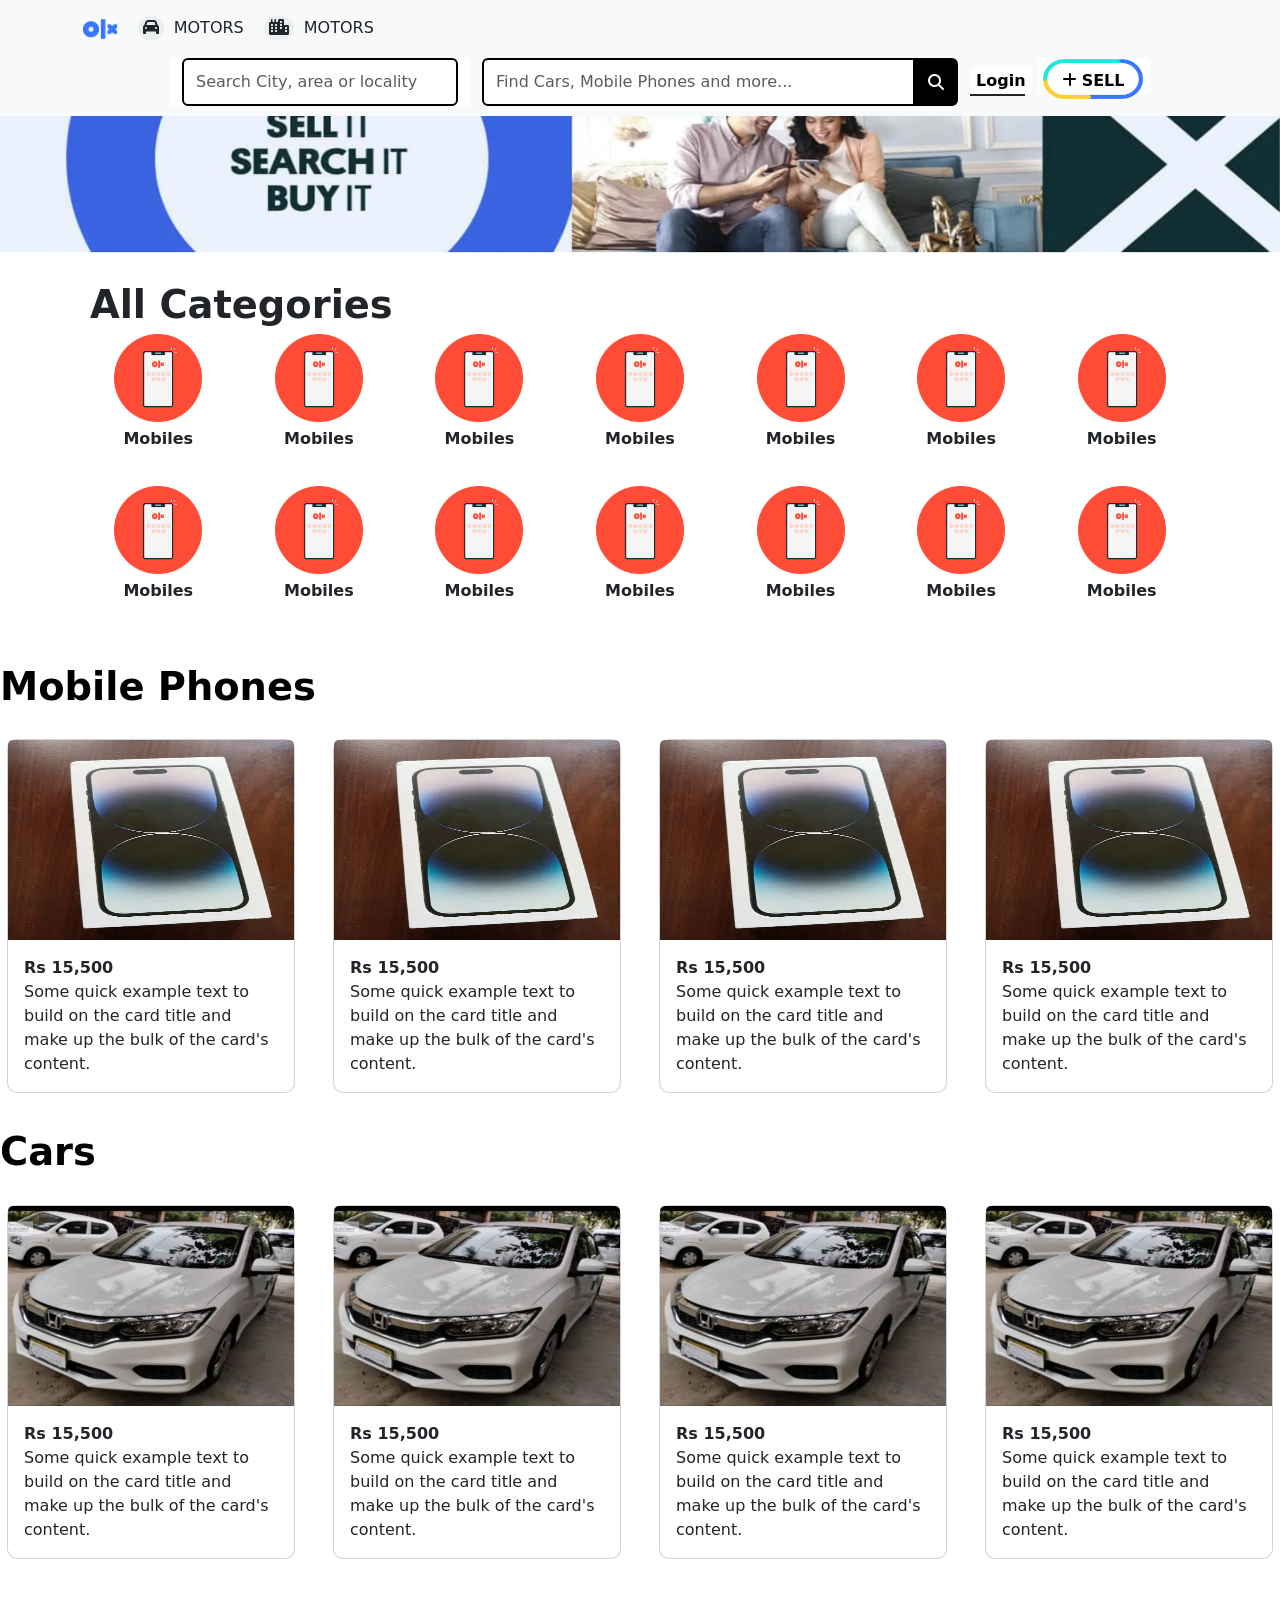
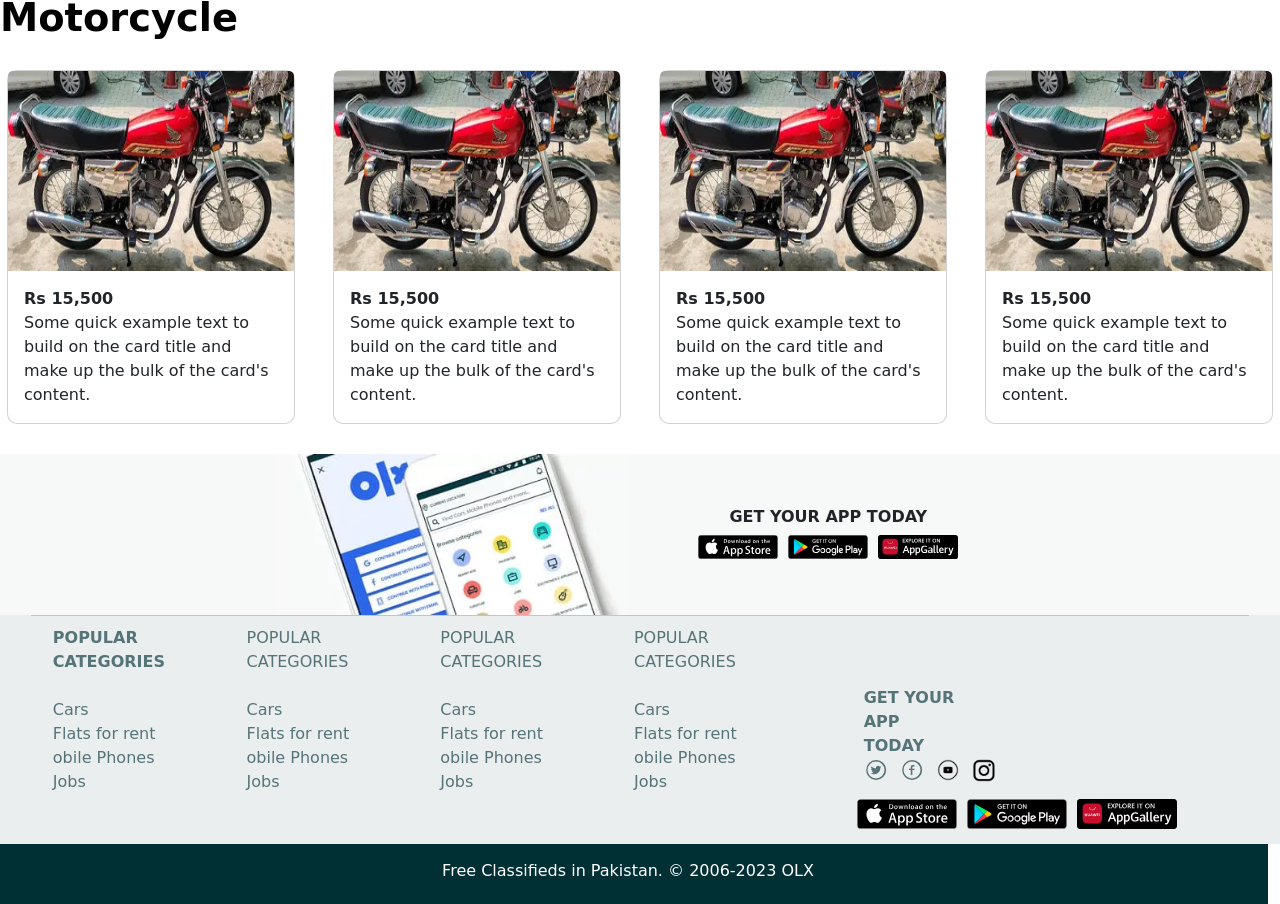
<file: index.html>
<!DOCTYPE html>
<html lang="en">
<head>
    <link rel="icon" href="./img/olx.webp">
    <link rel="stylesheet" href="style.css">
    <link rel="stylesheet" href="https://cdnjs.cloudflare.com/ajax/libs/font-awesome/6.4.2/css/all.min.css"
        integrity="sha512-z3gLpd7yknf1YoNbCzqRKc4qyor8gaKU1qmn+CShxbuBusANI9QpRohGBreCFkKxLhei6S9CQXFEbbKuqLg0DA=="
        crossorigin="anonymous" referrerpolicy="no-referrer" />
    <link href="https://cdn.jsdelivr.net/npm/bootstrap@5.0.2/dist/css/bootstrap.min.css" rel="stylesheet"
        integrity="sha384-EVSTQN3/azprG1Anm3QDgpJLIm9Nao0Yz1ztcQTwFspd3yD65VohhpuuCOmLASjC" crossorigin="anonymous">
    <meta charset="UTF-8">
    <meta name="viewport" content="width=device-width, initial-scale=1.0">
    <title>OLX.com</title>
</head>
<body>
    <header style="position: fixed; z-index: 100;width: 100%;" class="bg-light">
        <div class="container pt-3 pb-2" class="nav_top col-12 col-lg-12 col-md-12 col-sm-12" style=" display: flex;">
            <div>
            <img src="./img/logo olx.png" alt="" style="height: 20px;">
            </div>
            <div class="bar_icon" >
                <span style=" padding:10px 5px; "><i class="fa-solid fa-car"></i></span>
            </div>
            <Div class="bar_text" style="margin-left: 10PX;">
                <span>MOTORS</span>
            </Div>

            
            <div class="bar_icon" >
                <span style=" padding:15px 5px;"><i class="fa-solid fa-city"></i></span>
            </div>
            <Div class="bar_text" style="margin-left: 10PX;">
                <span>MOTORS</span>
            </Div>
        </div>

        <div class="container" style="justify-content: center; align-items: center; align-content: center;">
        <div class="row" style="  padding: 10px 0px; display: flex; flex-direction: row; cursor: pointer;">
            
            <div  class="top_div_img" style=" width: 100px;">
                <img src="./img/logo olx.png" alt="" style="height: 40px;">
            </div>
            <div class="location  col-sm-12 " style="width: 300px ;   " >
               
            

            
            <label for="exampleDataList" class="form-label"></label>
            <input class="form-control" list="datalistOptions" id="exampleDataList" placeholder="Search City, area or locality" style="border: black 2px solid";>
            <datalist id="datalistOptions" >
                <option value="pakistan">
                <option value="New York">
                <option value="Seattle">
                <option value="Los Angeles">
                <option value="Chicago">
                    <div style="padding: 7px; ">
                        <img src="./img/drop.png" alt="" style="width: 30px;">
                    </div>
            </datalist>
            
            </div>


           
             
                    <div class="input-group" style="width: 500px; ;">
                       
                        <input type="text" class="form-control" placeholder="Find Cars, Mobile Phones and more..." aria-label="Username"
                            aria-describedby="basic-addon1" style="border: black 2px solid;">
                            <span class="input-group-text"  id="basic-addon1" style="background-color: black; color: white; border: black 2px solid;">
                                <i class="fa-solid fa-magnifying-glass"></i>
                            </span>
                    </div>
               <div class="log" style=" width: 55px; padding: 10px 0px ;">
                <div style="border-bottom: 2px solid;">
                   <button style="border: none; background-color: white; margin-left: 0px;"> 
                     <span style="font-weight: bold;">Login</span>
                    </button>
                    </div>
               </div>

               <div class="sell" style="width: 100px;">
                   <button style="border: none; background-color: white;">
                       <div>
                        
                           <img src="./img/border.png" alt="" style="width:100px; height: 40px;">
                       </div>
                       <div style="margin-top: -30px;">
                        <span><i class="fa-solid fa-plus"></i> </span><span style="font-weight: bold;"> SELL</span>

                       </div>
                   </button>
               </div>
            
        </div>
        </div>
       
    </header>

    <nav class="navbar navbar-expand-lg navbar-light bg-light ">
        <div class="container">


            <ul class="navbar-nav">
        <li class="nav-item dropdown">
            <a class="nav-link dropdown-toggle" href="#" id="navbarDropdownMenuLink" role="button" data-bs-toggle="dropdown"
                aria-expanded="false" style="font-weight: bold;">
               ALL categories
            </a>
            <ul class="dropdown-menu" aria-labelledby="navbarDropdownMenuLink">
                <li><a class="dropdown-item" href="#">Action</a></li>
                <li><a class="dropdown-item" href="#">Another action</a></li>
                <li><a class="dropdown-item" href="#">Something else here</a></li>
            </ul>
            
        </li>
            <button class="navbar-toggler" type="button" data-bs-toggle="collapse" data-bs-target="#navbarNavDropdown"
                aria-controls="navbarNavDropdown" aria-expanded="false" aria-label="Toggle navigation">
                <span class="navbar-toggler-icon"></span>
            </button>
            <div class="collapse navbar-collapse" id="navbarNavDropdown">
               
                    <li class="nav-item">
                      
                        <a class="nav-link active" aria-current="page" href="#">Mobile Phones</a>
                    </li>
                    <li class="nav-item">
                        <a class="nav-link active" aria-current="page" href="#">Cars</a>
                    </li>
                    <li class="nav-item">
                        <a class="nav-link active" aria-current="page" href="#">Motorcycle</a>
                    </li>
                    <li class="nav-item">
                        <a class="nav-link active" aria-current="page" href="#">Houses</a>
                    </li>
                    <li class="nav-item">
                        <a class="nav-link active" aria-current="page" href="#">TV-Vedio-Adio</a>
                    </li>
                    <li class="nav-item">
                        <a class="nav-link active" aria-current="page" href="#">Tablets</a>
                    </li>
                    <li class="nav-item">
                        <a class="nav-link active" aria-current="page" href="#">LAnd & Plots</a>
                    </li>
                    
                </ul>
            </div>
        </div>
    </nav>


    <div class="container-fulid"
     style="width: 100%; height: 200px;">
        <img src="./img/295176473-800x600.webp" alt="" style="width: 100%; height: 200px;">
    </div>

    <div class="container" style="padding: 20px; cursor: pointer;">
        <div>
        <span style="font-size: 2.4rem; font-weight: 700;">All Categories</span>
        </div>

        <div class="row" style="display: flex; justify-content: space-around;margin-bottom: 2rem;">
            <div class="item" style="text-align: center; font-size: 1.6rem; font-weight: bold;    width: 88px; height: 120px; padding: 0px;">
                <div class="img_row" style="background-color: transparent; border-radius: 100%; height: 88px; width: 88px; max-width: 100%; max-height: 100%;">
                    <img src="./img/1.png" alt="" style="width: 100%;; position:relative">
                </div>
                <div style="font-size: 20px;">
                    <span style="font-size: 16px;">Mobiles</span>
                </div>
            </div>

             <div class="item" style="text-align: center; font-size: 1.6rem; font-weight: bold;    width: 88px; height: 120px; padding: 0px;">
                <div class="img_row" style="background-color: transparent; border-radius: 100%; height: 88px; width: 88px; max-width: 100%; max-height: 100%;">
                    <img src="./img/1.png" alt="" style="width: 100%;; position:relative">
                </div>
                <div style="font-size: 20px;">
                    <span style="font-size: 16px;">Mobiles</span>
                </div>
            </div>

            <div class="item"
                style="text-align: center; font-size: 1.6rem; font-weight: bold;    width: 88px; height: 120px; padding: 0px;">
                <div class="img_row"
                    style="background-color: transparent; border-radius: 100%; height: 88px; width: 88px; max-width: 100%; max-height: 100%;">
                    <img src="./img/1.png" alt="" style="width: 100%;; position:relative">
                </div>
                <div style="font-size: 20px;">
                    <span style="font-size: 16px;">Mobiles</span>
                </div>
            </div>

            <div class="item"
                style="text-align: center; font-size: 1.6rem; font-weight: bold;  width: 88px; height: 120px; padding: 0px;">
                <div class="img_row"
                    style="background-color: transparent; border-radius: 100%; height: 88px; width: 88px; max-width: 100%; max-height: 100%;">
                    <img src="./img/1.png" alt="" style="width: 100%;; position:relative">
                </div>
                <div style="font-size: 20px;">
                    <span style="font-size: 16px;">Mobiles</span>
                </div>
            </div>

            <div class="item"
                style="text-align: center; font-size: 1.6rem; font-weight: bold;    width: 88px; height: 120px; padding: 0px;">
                <div class="img_row"
                    style="background-color: transparent; border-radius: 100%; height: 88px; width: 88px; max-width: 100%; max-height: 100%;">
                    <img src="./img/1.png" alt="" style="width: 100%;; position:relative">
                </div>
                <div style="font-size: 20px;">
                    <span style="font-size: 16px;">Mobiles</span>
                </div>
            </div>

            <div class="item"
                style="text-align: center; font-size: 1.6rem; font-weight: bold;   width: 88px; height: 120px; padding: 0px;">
                <div class="img_row"
                    style="background-color: transparent; border-radius: 100%; height: 88px; width: 88px; max-width: 100%; max-height: 100%;">
                    <img src="./img/1.png" alt="" style="width: 100%;; position:relative">
                </div>
                <div style="font-size: 20px;">
                    <span style="font-size: 16px;">Mobiles</span>
                </div>
            </div>

            <div class="item"
                style="text-align: center; font-size: 1.6rem; font-weight: bold;   width: 88px; height: 120px; padding: 0px;">
                <div class="img_row"
                    style="background-color: transparent; border-radius: 100%; height: 88px; width: 88px; max-width: 100%; max-height: 100%;">
                    <img src="./img/1.png" alt="" style="width: 100%;; position:relative">
                </div>
                <div style="font-size: 20px;">
                    <span style="font-size: 16px;">Mobiles</span>
                </div>
            </div>

           
        </div>

        <div class="row" style="display: flex; justify-content: space-around;margin-bottom: 2rem;">
            <div class="item"
                style="text-align: center; font-size: 1.6rem; font-weight: bold;    width: 88px; height: 120px; padding: 0px;">
                <div class="img_row"
                    style="background-color: transparent; border-radius: 100%; height: 88px; width: 88px; max-width: 100%; max-height: 100%;">
                    <img src="./img/1.png" alt="" style="width: 100%;; position:relative">
                </div>
                <div style="font-size: 20px;">
                    <span style="font-size: 16px;">Mobiles</span>
                </div>
            </div>
        
            <div class="item"
                style="text-align: center; font-size: 1.6rem; font-weight: bold;    width: 88px; height: 120px; padding: 0px;">
                <div class="img_row"
                    style="background-color: transparent; border-radius: 100%; height: 88px; width: 88px; max-width: 100%; max-height: 100%;">
                    <img src="./img/1.png" alt="" style="width: 100%;; position:relative">
                </div>
                <div style="font-size: 20px;">
                    <span style="font-size: 16px;">Mobiles</span>
                </div>
            </div>
        
            <div class="item"
                style="text-align: center; font-size: 1.6rem; font-weight: bold;    width: 88px; height: 120px; padding: 0px;">
                <div class="img_row"
                    style="background-color: transparent; border-radius: 100%; height: 88px; width: 88px; max-width: 100%; max-height: 100%;">
                    <img src="./img/1.png" alt="" style="width: 100%;; position:relative">
                </div>
                <div style="font-size: 20px;">
                    <span style="font-size: 16px;">Mobiles</span>
                </div>
            </div>
        
            <div class="item"
                style="text-align: center; font-size: 1.6rem; font-weight: bold;  width: 88px; height: 120px; padding: 0px;">
                <div class="img_row"
                    style="background-color: transparent; border-radius: 100%; height: 88px; width: 88px; max-width: 100%; max-height: 100%;">
                    <img src="./img/1.png" alt="" style="width: 100%;; position:relative">
                </div>
                <div style="font-size: 20px;">
                    <span style="font-size: 16px;">Mobiles</span>
                </div>
            </div>
        
            <div class="item"
                style="text-align: center; font-size: 1.6rem; font-weight: bold;    width: 88px; height: 120px; padding: 0px;">
                <div class="img_row"
                    style="background-color: transparent; border-radius: 100%; height: 88px; width: 88px; max-width: 100%; max-height: 100%;">
                    <img src="./img/1.png" alt="" style="width: 100%;; position:relative">
                </div>
                <div style="font-size: 20px;">
                    <span style="font-size: 16px;">Mobiles</span>
                </div>
            </div>
        
            <div class="item"
                style="text-align: center; font-size: 1.6rem; font-weight: bold;   width: 88px; height: 120px; padding: 0px;">
                <div class="img_row"
                    style="background-color: transparent; border-radius: 100%; height: 88px; width: 88px; max-width: 100%; max-height: 100%;">
                    <img src="./img/1.png" alt="" style="width: 100%;; position:relative">
                </div>
                <div style="font-size: 20px;">
                    <span style="font-size: 16px;">Mobiles</span>
                </div>
            </div>
        
            <div class="item"
                style="text-align: center; font-size: 1.6rem; font-weight: bold;   width: 88px; height: 120px; padding: 0px;">
                <div class="img_row"
                    style="background-color: transparent; border-radius: 100%; height: 88px; width: 88px; max-width: 100%; max-height: 100%;">
                    <img src="./img/1.png" alt="" style="width: 100%;; position:relative">
                </div>
                <div style="font-size: 20px;">
                    <span style="font-size: 16px;">Mobiles</span>
                </div>
            </div>
        
        
        </div>

    </div>


    <div class="mobiles" style="margin-bottom: 30px; cursor: pointer;">
        <div>
            <span style="color: black; font-weight: 700; white-space: nowrap; font-size: 2.4rem;"  >Mobile Phones</span>
        </div>

        <div class="row" style="display: flex; justify-content: space-around;">
                <div class="card col-12 col-sm-12 col-md-6 col-lg-3 mt-4 p-0" style="width: 18rem; border-radius: 10px;">
                    <img src="./img/mobile.webp" class="card-img-top" alt="" style="height: 200px;">
                    <div class="card-body">
                        <p class="card-text">
                           <span style="font-weight: 700;">Rs 15,500</span> <br> Some quick example text to build on the card title and make up the bulk of the card's
                            content.</p>
                    </div>
                </div>
                <div class="card col-12 col-sm-12 col-md-6 col-lg-3 mt-4 p-0" style="width: 18rem; border-radius: 10px;">
                    <img src="./img/mobile.webp" class="card-img-top" alt="" style="height: 200px;">
                    <div class="card-body">
                        <p class="card-text">
                            <span style="font-weight: 700;">Rs 15,500</span> <br> Some quick example text to build on the card title and
                            make up the bulk of the card's
                            content.</p>
                    </div>
                </div>

                <div class="card col-12 col-sm-12 col-md-6 col-lg-3 mt-4 p-0" style="width: 18rem; border-radius: 10px;">
                    <img src="./img/mobile.webp" class="card-img-top" alt="" style="height: 200px;">
                    <div class="card-body">
                        <p class="card-text">
                            <span style="font-weight: 700;">Rs 15,500</span> <br> Some quick example text to build on the card title and
                            make up the bulk of the card's
                            content.</p>
                    </div>
                </div>

                <div class="card col-12 col-sm-12 col-md-6 col-lg-3 mt-4 p-0" style="width: 18rem; border-radius: 10px;">
                    <img src="./img/mobile.webp" class="card-img-top" alt="" style="height: 200px;">
                    <div class="card-body">
                        <p class="card-text">
                            <span style="font-weight: 700;">Rs 15,500</span> <br> Some quick example text to build on the card title and
                            make up the bulk of the card's
                            content.</p>
                    </div>
                </div>

        </div>

      
    </div>

    <div class="mobiles" style="margin-bottom: 30px; cursor: pointer;">
        <div>
            <span style="color: black; font-weight: 700; white-space: nowrap; font-size: 2.4rem;">Cars</span>
        </div>
    
        <div class="row" style="display: flex; justify-content: space-around;">
            <div class="card col-12 col-sm-12 col-md-6 col-lg-3 mt-4 p-0" style="width: 18rem; border-radius: 10px;">
                <img src="./img/car.webp" class="card-img-top" alt="" style="height: 200px;">
                <div class="card-body">
                    <p class="card-text">
                        <span style="font-weight: 700;">Rs 15,500</span> <br> Some quick example text to build on the card
                        title and make up the bulk of the card's
                        content.</p>
                </div>
            </div>
            <div class="card col-12 col-sm-12 col-md-6 col-lg-3 mt-4 p-0" style="width: 18rem; border-radius: 10px;">
                <img src="./img/car.webp" class="card-img-top" alt="" style="height: 200px;">
                <div class="card-body">
                    <p class="card-text">
                        <span style="font-weight: 700;">Rs 15,500</span> <br> Some quick example text to build on the card
                        title and make up the bulk of the card's
                        content.</p>
                </div>
            </div>
    
            <div class="card col-12 col-sm-12 col-md-6 col-lg-3 mt-4 p-0" style="width: 18rem; border-radius: 10px;">
                <img src="./img/car.webp" class="card-img-top" alt="" style="height: 200px;">
                <div class="card-body">
                    <p class="card-text">
                        <span style="font-weight: 700;">Rs 15,500</span> <br> Some quick example text to build on the card
                        title and make up the bulk of the card's
                        content.</p>
                </div>
            </div>
    
            <div class="card col-12 col-sm-12 col-md-6 col-lg-3 mt-4 p-0" style="width: 18rem; border-radius: 10px;">
                <img src="./img/car.webp" class="card-img-top" alt="" style="height: 200px;">
                <div class="card-body">
                    <p class="card-text">
                        <span style="font-weight: 700;">Rs 15,500</span> <br> Some quick example text to build on the card
                        title and make up the bulk of the card's
                        content.</p>
                </div>
            </div>
    
        </div>
    
    
    </div>


    <div class="mobiles" style="margin-bottom: 30px; cursor: pointer;">
        <div>
            <span style="color: black; font-weight: 700; white-space: nowrap; font-size: 2.4rem;">Motorcycle</span>
        </div>
    
        <div class="row" style="display: flex; justify-content: space-around;">
            <div class="card col-12 col-sm-12 col-md-6 col-lg-3 mt-4 p-0" style="width: 18rem; border-radius: 10px;">
                <img src="./img/bike.webp" class="card-img-top" alt="" style="height: 200px;">
                <div class="card-body">
                    <p class="card-text">
                        <span style="font-weight: 700;">Rs 15,500</span> <br> Some quick example text to build on the card
                        title and make up the bulk of the card's
                        content.</p>
                </div>
            </div>
            <div class="card col-12 col-sm-12 col-md-6 col-lg-3 mt-4 p-0" style="width: 18rem; border-radius: 10px;">
                <img src="./img/bike.webp" class="card-img-top" alt="" style="height: 200px;">
                <div class="card-body">
                    <p class="card-text">
                        <span style="font-weight: 700;">Rs 15,500</span> <br> Some quick example text to build on the card
                        title and make up the bulk of the card's
                        content.</p>
                </div>
            </div>
    
        <div class="card col-12 col-sm-12 col-md-6 col-lg-3 mt-4 p-0" style="width: 18rem; border-radius: 10px;">
            <img src="./img/bike.webp" class="card-img-top" alt="" style="height: 200px;">
            <div class="card-body">
                <p class="card-text">
                    <span style="font-weight: 700;">Rs 15,500</span> <br> Some quick example text to build on the card
                    title and make up the bulk of the card's
                    content.</p>
            </div>
        </div>
    
            <div class="card col-12 col-sm-12 col-md-6 col-lg-3 mt-4 p-0" style="width: 18rem; border-radius: 10px;">
                <img src="./img/bike.webp" class="card-img-top" alt="" style="height: 200px;">
                <div class="card-body">
                    <p class="card-text">
                        <span style="font-weight: 700;">Rs 15,500</span> <br> Some quick example text to build on the card
                        title and make up the bulk of the card's
                        content.</p>
                </div>
            </div>
    
        </div>
    
    
    </div>



    <div style="display: flex; flex-direction: row; justify-content: center; align-items: center;  background-color: rgba(0,47,52,.03); ">
        <div class="row" style=" display: flex; justify-content: center; align-items: center; align-content: center;" >
        <div class="col-12 col-sm-12 col-md-6 col-lg-6 ">
            <img src="./img/footr.webp" alt="" style="position: relative; width: 100%;">
        </div>
        
        <!-- <div class="line">
            <div style="width: 2px;height: 150px;margin-top: 30px; background-color: rgba(0,47,52,.2);"></div>
        </div> -->
        <div  class="col-12 col-sm-12 col-md-6 col-lg-6 "
         style="display: flex; justify-content: center; align-items: center; flex-direction: column; align-content: center; height: auto;;
         ">
            <div style="display: flex; justify-content: center; align-items: center; align-content: center;">
                <span style="font-weight: 700; ">GET YOUR APP TODAY</span>
            </div>
            <div class="app_box" style="position: relative; display: flex; display: flex; justify-content: center; align-items: center; align-content: center; ;">
                <div class="app" style="" >
                    <img class="app_img" src="./img/app store.svg" alt="">
                </div>
                <div class="app">
                    <img class="app_img" src="./img/iconGooglePlayEN_noinline.9892833785b26dd5896b7c70b089f684.svg" alt="">
                </div>
                <div class="app">
                    <img class="app_img" src="./img/iconAppGallery_noinline.6092a9d739c77147c884f1f7ab3f1771.svg" alt="">
                </div>
            </div>
        </div>
        </div>
    </div>

<div class="footer" style="background-color: #ebeeef; display: flex; flex-direction: column; justify-content: center; align-items: center; align-content: center;">
    <div class="row" style="padding: 10px; background-color: #ebeeef;  border-top: 1px solid rgba(0,47,52,.2); flex-direction: row; justify-content: space-between;">
        <!-- <div class="tex_footr"> -->
            <div class="row col-12 col-sm-12 col-md-6 col-lg-8">
            <div class="tex_footr " style="width: 25%;">
                <span style=" font-weight: bold;">POPULAR CATEGORIES</span>
                <br>
                <br>
                
                <span class="psan_end">Cars</span><br>
                <span class="psan_end">Flats for rent</span><br>
                <span class="psan_end">obile Phones</span><br>
                <span class="psan_end">Jobs</span>
            </div>
          <div class="tex_footr" style="width: 25%;>
                <span style=" font-weight: bold;">POPULAR CATEGORIES</span>
                <br>
                <br>

                <span class="psan_end">Cars</span><br>
                <span class="psan_end">Flats for rent</span><br>
                <span class="psan_end">obile Phones</span><br>
                <span class="psan_end">Jobs</span>
            </div>
            <div class="tex_footr" style="width: 25%;>
                <span style=" font-weight: bold;">POPULAR CATEGORIES</span>
                <br>
                <br>
            
                <span class="psan_end">Cars</span><br>
                <span class="psan_end">Flats for rent</span><br>
                <span class="psan_end">obile Phones</span><br>
                <span class="psan_end">Jobs</span>
            </div>
            <div class="tex_footr"style="width: 25%;>
                <span style=" font-weight: bold;">POPULAR CATEGORIES</span>
                <br>
                <br>
            
                <span class="psan_end">Cars</span><br>
                <span class="psan_end">Flats for rent</span><br>
                <span class="psan_end">obile Phones</span><br>
                <span class="psan_end">Jobs</span>
            </div>
            </div>
            <div class="col-12 col-sm-12 col-md-6 col-lg-4">
        <div class="tex_footr " style="width: 30%;>
            <div style="margin-left: 0px; ">
                <div style="margin: 60px 0px 0px 12px;">
                    <span style="font-weight: 700; ">GET YOUR APP TODAY</span>
                </div>

                <div style="display: flex; flex-direction: row; cursor: pointer;">
                        <div style="margin: 0px 0px 12px 12px;">
                            <span style="font-weight: 700; "><img src="./img/iconTwitter_noinline.6037fa7d9a7b9d6408fb1b3d70524b97.svg"
                                    alt="" style="width: 24px ;"></span>
                        </div>

                        <div style="margin: 0px 0px 12px 12px;">
                            <span style="font-weight: 700; "><img src="./img/iconFacebook_noinline.773db88c5b9ee5aaab365e61cdb750da.svg" alt="" style="width: 24px;"></span>
                        </div>

                        <div style="margin: 0px 0px 12px 12px;">
                            <span style="font-weight: 700; "><img src="./img/youtube.png"alt="" style="width: 24px;"></span>
                        </div>

                        <div style="margin: 0px 0px 12px 12px;">
                            <span style="font-weight: 700; "><img src="./img/38-instagram-2-512.webp"alt="" style="width: 24px;"></span>
                        </div>
                </div>
                <div class="app_box" style=" ">
                    <div class="app" style="">
                        <img class="app_img2" src="./img/app store.svg" alt="">
                    </div>
                    <div class="app">
                        <img class="app_img2" src="./img/iconGooglePlayEN_noinline.9892833785b26dd5896b7c70b089f684.svg" alt="">
                    </div>
                    <div class="app">
                        <img class="app_img2" src="./img/iconAppGallery_noinline.6092a9d739c77147c884f1f7ab3f1771.svg" alt="">
                    </div>
                </div>
            </div>
            </div>
        </div>
            

    </div>
    <Div class="row" style="width: 100%; background-color: #002f34; text-align: right;color: white;  padding: 15px 10px 15px ; height: 60px; text-align: center;">
      
            <p>
            <span>Free Classifieds in Pakistan.</span> © 2006-2023 OLX</p>
        
    </Div>
</div>








    <script src="https://cdn.jsdelivr.net/npm/@popperjs/core@2.9.2/dist/umd/popper.min.js"
        integrity="sha384-IQsoLXl5PILFhosVNubq5LC7Qb9DXgDA9i+tQ8Zj3iwWAwPtgFTxbJ8NT4GN1R8p"
        crossorigin="anonymous"></script>
    <script src="https://cdn.jsdelivr.net/npm/bootstrap@5.0.2/dist/js/bootstrap.min.js"
        integrity="sha384-cVKIPhGWiC2Al4u+LWgxfKTRIcfu0JTxR+EQDz/bgldoEyl4H0zUF0QKbrJ0EcQF"
        crossorigin="anonymous"></script>
</body>
</html>
</file>
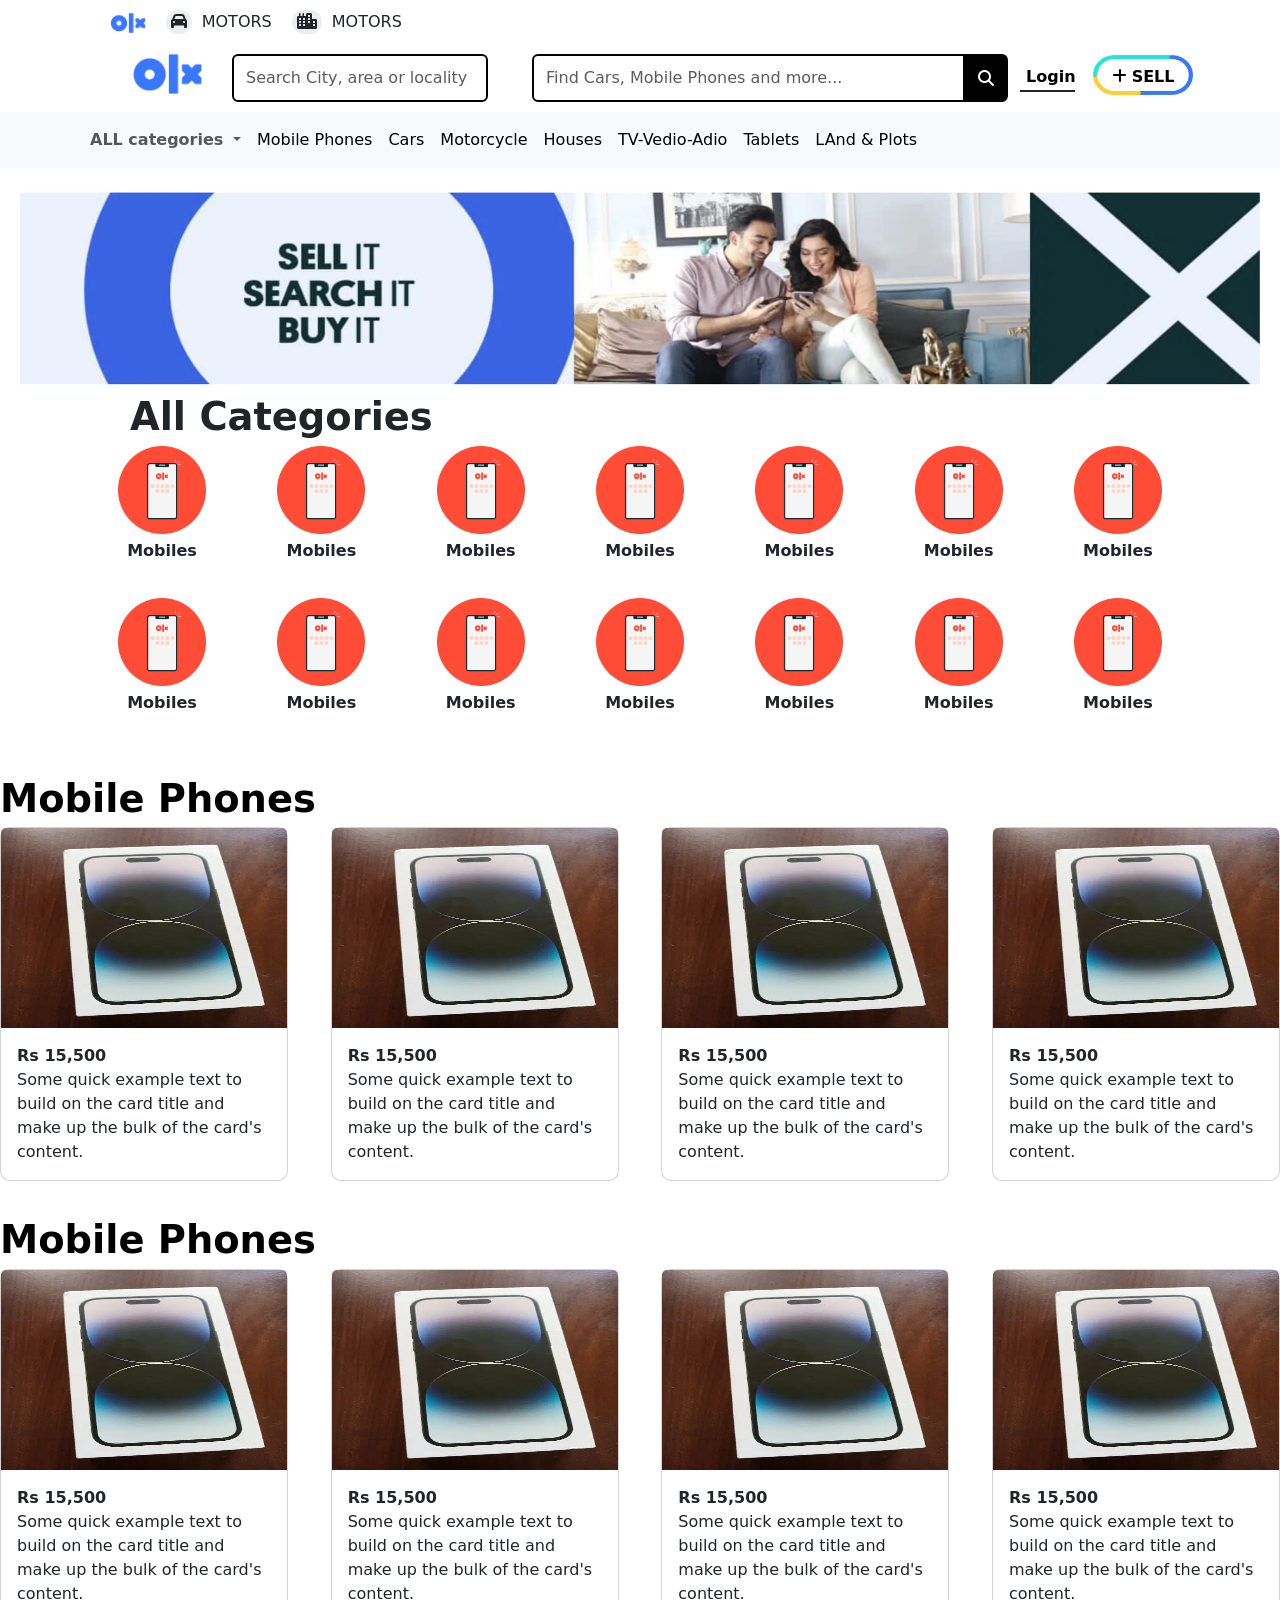
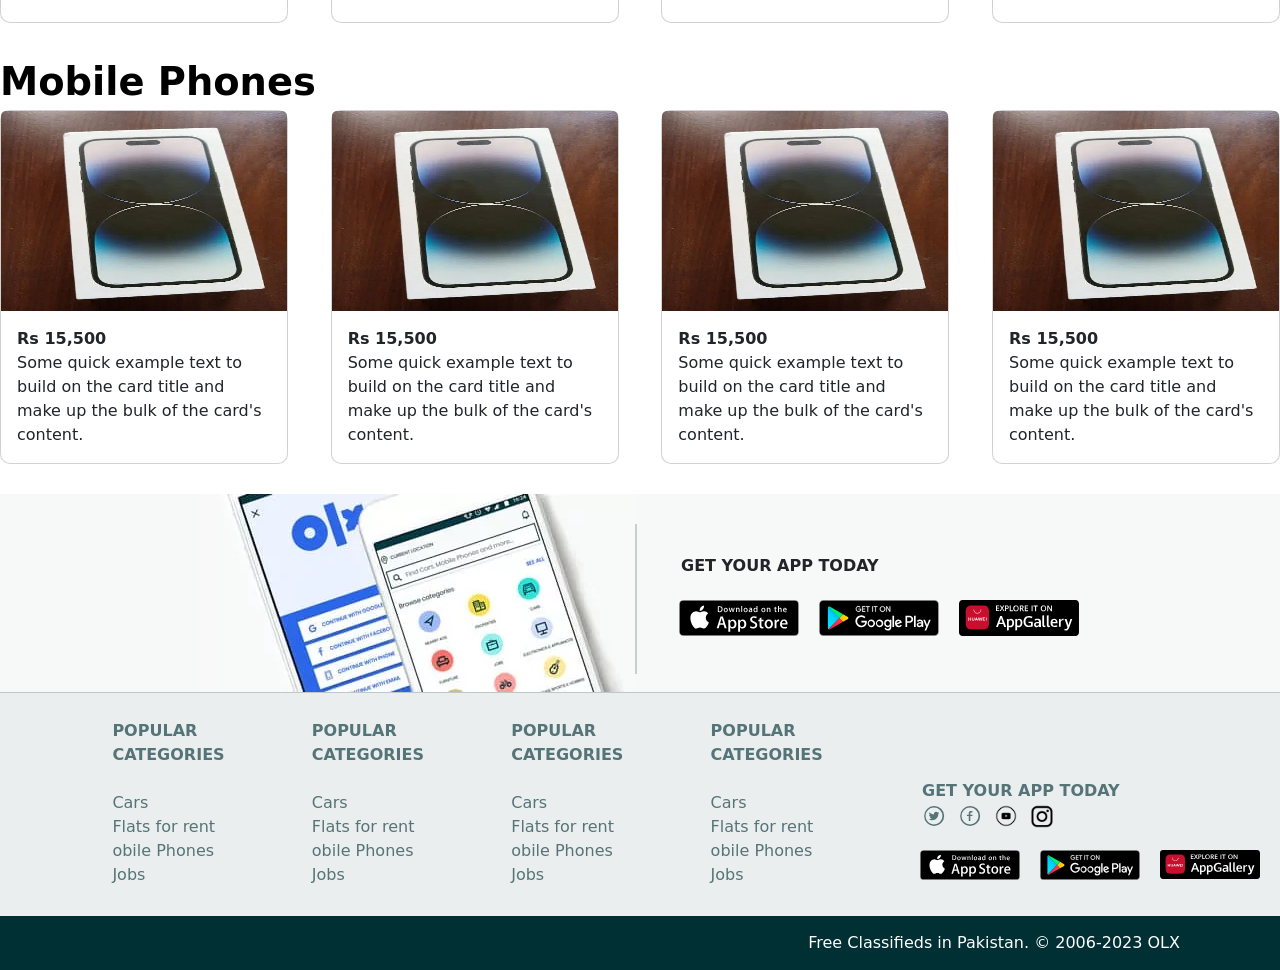
<file: olx web/olx web/index.html>
<!DOCTYPE html>
<html lang="en">
<head>
    <link rel="icon" href="./img/olx.webp">
    <link rel="stylesheet" href="style.css">
    <link rel="stylesheet" href="https://cdnjs.cloudflare.com/ajax/libs/font-awesome/6.4.2/css/all.min.css"
        integrity="sha512-z3gLpd7yknf1YoNbCzqRKc4qyor8gaKU1qmn+CShxbuBusANI9QpRohGBreCFkKxLhei6S9CQXFEbbKuqLg0DA=="
        crossorigin="anonymous" referrerpolicy="no-referrer" />
    <link href="https://cdn.jsdelivr.net/npm/bootstrap@5.0.2/dist/css/bootstrap.min.css" rel="stylesheet"
        integrity="sha384-EVSTQN3/azprG1Anm3QDgpJLIm9Nao0Yz1ztcQTwFspd3yD65VohhpuuCOmLASjC" crossorigin="anonymous">
    <meta charset="UTF-8">
    <meta name="viewport" content="width=device-width, initial-scale=1.0">
    <title>OLX.com</title>
</head>
<body>
    <header>
        <div class="nav_top" style="margin: 10px 10px 10px 110px;">
            <div>
            <img src="./img/logo olx.png" alt="" style="height: 20px;">
            </div>
            <div class="bar_icon" style=" ">
                <span style=" padding:10px 5px; "><i class="fa-solid fa-car"></i></span>
            </div>
            <Div class="bar_text" style="margin-left: 10PX;">
                <span>MOTORS</span>
            </Div>

            
            <div class="bar_icon" style=" ">
                <span style=" padding:15px 5px;"><i class="fa-solid fa-city"></i></span>
            </div>
            <Div class="bar_text" style="margin-left: 10PX;">
                <span>MOTORS</span>
            </Div>
        </div>


        <div class="row" style=" margin: 0px 20px 0px  120px; padding: 10px 0px; display: flex; flex-direction: row; cursor: pointer;">
            
            <div  style=" width: 100px;">
                <img src="./img/logo olx.png" alt="" style="height: 40px;">
            </div>
            <div class="location" style="width: 300px ;   " >
               
            

            
            <label for="exampleDataList" class="form-label"></label>
            <input class="form-control" list="datalistOptions" id="exampleDataList" placeholder="Search City, area or locality" style="border: black 2px solid;>
            <datalist id="datalistOptions">
                <option value="pakistan">
                <option value="New York">
                <option value="Seattle">
                <option value="Los Angeles">
                <option value="Chicago">
                    <div style="padding: 7px; ">
                        <img src="./img/drop.png" alt="" style="width: 30px;">
                    </div>
            </datalist>
            
            </div>


           
             
                    <div class="input-group" style="width: 500px; ;">
                       
                        <input type="text" class="form-control" placeholder="Find Cars, Mobile Phones and more..." aria-label="Username"
                            aria-describedby="basic-addon1" style="border: black 2px solid;">
                            <span class="input-group-text"  id="basic-addon1" style="background-color: black; color: white; border: black 2px solid;">
                                <i class="fa-solid fa-magnifying-glass"></i>
                            </span>
                    </div>
               <div class="log" style="; width: 55px; padding: 10px 0px ;">
                <div style="border-bottom: 2px solid;">
                   <button style="border: none; background-color: white; margin-left: 0px;"> 
                     <span style="font-weight: bold;">Login</span>
                    </button>
                    </div>
               </div>

               <div class="sell" style="width: 100px;">
                   <button style="border: none; background-color: white;">
                       <div>
                        
                           <img src="./img/border.png" alt="" style="width:100px; height: 40px;">
                       </div>
                       <div style="margin-top: -30px;">
                                                    <span><i class="fa-solid fa-plus"></i> </span><span style="font-weight: bold;"> SELL</span>

                       </div>
                   </button>
               </div>
            
        </div>
       
    </header>

    <nav class="navbar navbar-expand-lg navbar-light bg-light">
        <div class="container">


            <ul class="navbar-nav">
        <li class="nav-item dropdown">
            <a class="nav-link dropdown-toggle" href="#" id="navbarDropdownMenuLink" role="button" data-bs-toggle="dropdown"
                aria-expanded="false" style="font-weight: bold;">
               ALL categories
            </a>
            <ul class="dropdown-menu" aria-labelledby="navbarDropdownMenuLink">
                <li><a class="dropdown-item" href="#">Action</a></li>
                <li><a class="dropdown-item" href="#">Another action</a></li>
                <li><a class="dropdown-item" href="#">Something else here</a></li>
            </ul>
            
        </li>
            <button class="navbar-toggler" type="button" data-bs-toggle="collapse" data-bs-target="#navbarNavDropdown"
                aria-controls="navbarNavDropdown" aria-expanded="false" aria-label="Toggle navigation">
                <span class="navbar-toggler-icon"></span>
            </button>
            <div class="collapse navbar-collapse" id="navbarNavDropdown">
               
                    <li class="nav-item">
                        <a class="nav-link active" aria-current="page" href="#">Mobile Phones</a>
                    </li>
                    <li class="nav-item">
                        <a class="nav-link active" aria-current="page" href="#">Cars</a>
                    </li>
                    <li class="nav-item">
                        <a class="nav-link active" aria-current="page" href="#">Motorcycle</a>
                    </li>
                    <li class="nav-item">
                        <a class="nav-link active" aria-current="page" href="#">Houses</a>
                    </li>
                    <li class="nav-item">
                        <a class="nav-link active" aria-current="page" href="#">TV-Vedio-Adio</a>
                    </li>
                    <li class="nav-item">
                        <a class="nav-link active" aria-current="page" href="#">Tablets</a>
                    </li>
                    <li class="nav-item">
                        <a class="nav-link active" aria-current="page" href="#">LAnd & Plots</a>
                    </li>
                    
                </ul>
            </div>
        </div>
    </nav>


    <div style="width: 100%; height: 200px; padding: 20px;">
        <img src="./img/295176473-800x600.webp" alt="" style="width: 100%; height: 200px;">
    </div>

    <div style="padding: 20px; margin-left: 110px; margin-right: 110px; cursor: pointer;">
        <div>
        <span style="font-size: 2.4rem; font-weight: 700;">All Categories</span>
        </div>

        <div class="row" style="display: flex; justify-content: space-between;margin-bottom: 2rem;">
            <div class="item" style="text-align: center; font-size: 1.6rem; font-weight: bold;    width: 88px; height: 120px; padding: 0px;">
                <div class="img_row" style="background-color: transparent; border-radius: 100%; height: 88px; width: 88px; max-width: 100%; max-height: 100%;">
                    <img src="./img/1.png" alt="" style="width: 100%;; position:relative">
                </div>
                <div style="font-size: 20px;">
                    <span style="font-size: 16px;">Mobiles</span>
                </div>
            </div>

             <div class="item" style="text-align: center; font-size: 1.6rem; font-weight: bold;    width: 88px; height: 120px; padding: 0px;">
                <div class="img_row" style="background-color: transparent; border-radius: 100%; height: 88px; width: 88px; max-width: 100%; max-height: 100%;">
                    <img src="./img/1.png" alt="" style="width: 100%;; position:relative">
                </div>
                <div style="font-size: 20px;">
                    <span style="font-size: 16px;">Mobiles</span>
                </div>
            </div>

            <div class="item"
                style="text-align: center; font-size: 1.6rem; font-weight: bold;    width: 88px; height: 120px; padding: 0px;">
                <div class="img_row"
                    style="background-color: transparent; border-radius: 100%; height: 88px; width: 88px; max-width: 100%; max-height: 100%;">
                    <img src="./img/1.png" alt="" style="width: 100%;; position:relative">
                </div>
                <div style="font-size: 20px;">
                    <span style="font-size: 16px;">Mobiles</span>
                </div>
            </div>

            <div class="item"
                style="text-align: center; font-size: 1.6rem; font-weight: bold;  width: 88px; height: 120px; padding: 0px;">
                <div class="img_row"
                    style="background-color: transparent; border-radius: 100%; height: 88px; width: 88px; max-width: 100%; max-height: 100%;">
                    <img src="./img/1.png" alt="" style="width: 100%;; position:relative">
                </div>
                <div style="font-size: 20px;">
                    <span style="font-size: 16px;">Mobiles</span>
                </div>
            </div>

            <div class="item"
                style="text-align: center; font-size: 1.6rem; font-weight: bold;    width: 88px; height: 120px; padding: 0px;">
                <div class="img_row"
                    style="background-color: transparent; border-radius: 100%; height: 88px; width: 88px; max-width: 100%; max-height: 100%;">
                    <img src="./img/1.png" alt="" style="width: 100%;; position:relative">
                </div>
                <div style="font-size: 20px;">
                    <span style="font-size: 16px;">Mobiles</span>
                </div>
            </div>

            <div class="item"
                style="text-align: center; font-size: 1.6rem; font-weight: bold;   width: 88px; height: 120px; padding: 0px;">
                <div class="img_row"
                    style="background-color: transparent; border-radius: 100%; height: 88px; width: 88px; max-width: 100%; max-height: 100%;">
                    <img src="./img/1.png" alt="" style="width: 100%;; position:relative">
                </div>
                <div style="font-size: 20px;">
                    <span style="font-size: 16px;">Mobiles</span>
                </div>
            </div>

            <div class="item"
                style="text-align: center; font-size: 1.6rem; font-weight: bold;   width: 88px; height: 120px; padding: 0px;">
                <div class="img_row"
                    style="background-color: transparent; border-radius: 100%; height: 88px; width: 88px; max-width: 100%; max-height: 100%;">
                    <img src="./img/1.png" alt="" style="width: 100%;; position:relative">
                </div>
                <div style="font-size: 20px;">
                    <span style="font-size: 16px;">Mobiles</span>
                </div>
            </div>

           
        </div>

        <div class="row" style="display: flex; justify-content: space-between;margin-bottom: 2rem;">
            <div class="item"
                style="text-align: center; font-size: 1.6rem; font-weight: bold;    width: 88px; height: 120px; padding: 0px;">
                <div class="img_row"
                    style="background-color: transparent; border-radius: 100%; height: 88px; width: 88px; max-width: 100%; max-height: 100%;">
                    <img src="./img/1.png" alt="" style="width: 100%;; position:relative">
                </div>
                <div style="font-size: 20px;">
                    <span style="font-size: 16px;">Mobiles</span>
                </div>
            </div>
        
            <div class="item"
                style="text-align: center; font-size: 1.6rem; font-weight: bold;    width: 88px; height: 120px; padding: 0px;">
                <div class="img_row"
                    style="background-color: transparent; border-radius: 100%; height: 88px; width: 88px; max-width: 100%; max-height: 100%;">
                    <img src="./img/1.png" alt="" style="width: 100%;; position:relative">
                </div>
                <div style="font-size: 20px;">
                    <span style="font-size: 16px;">Mobiles</span>
                </div>
            </div>
        
            <div class="item"
                style="text-align: center; font-size: 1.6rem; font-weight: bold;    width: 88px; height: 120px; padding: 0px;">
                <div class="img_row"
                    style="background-color: transparent; border-radius: 100%; height: 88px; width: 88px; max-width: 100%; max-height: 100%;">
                    <img src="./img/1.png" alt="" style="width: 100%;; position:relative">
                </div>
                <div style="font-size: 20px;">
                    <span style="font-size: 16px;">Mobiles</span>
                </div>
            </div>
        
            <div class="item"
                style="text-align: center; font-size: 1.6rem; font-weight: bold;  width: 88px; height: 120px; padding: 0px;">
                <div class="img_row"
                    style="background-color: transparent; border-radius: 100%; height: 88px; width: 88px; max-width: 100%; max-height: 100%;">
                    <img src="./img/1.png" alt="" style="width: 100%;; position:relative">
                </div>
                <div style="font-size: 20px;">
                    <span style="font-size: 16px;">Mobiles</span>
                </div>
            </div>
        
            <div class="item"
                style="text-align: center; font-size: 1.6rem; font-weight: bold;    width: 88px; height: 120px; padding: 0px;">
                <div class="img_row"
                    style="background-color: transparent; border-radius: 100%; height: 88px; width: 88px; max-width: 100%; max-height: 100%;">
                    <img src="./img/1.png" alt="" style="width: 100%;; position:relative">
                </div>
                <div style="font-size: 20px;">
                    <span style="font-size: 16px;">Mobiles</span>
                </div>
            </div>
        
            <div class="item"
                style="text-align: center; font-size: 1.6rem; font-weight: bold;   width: 88px; height: 120px; padding: 0px;">
                <div class="img_row"
                    style="background-color: transparent; border-radius: 100%; height: 88px; width: 88px; max-width: 100%; max-height: 100%;">
                    <img src="./img/1.png" alt="" style="width: 100%;; position:relative">
                </div>
                <div style="font-size: 20px;">
                    <span style="font-size: 16px;">Mobiles</span>
                </div>
            </div>
        
            <div class="item"
                style="text-align: center; font-size: 1.6rem; font-weight: bold;   width: 88px; height: 120px; padding: 0px;">
                <div class="img_row"
                    style="background-color: transparent; border-radius: 100%; height: 88px; width: 88px; max-width: 100%; max-height: 100%;">
                    <img src="./img/1.png" alt="" style="width: 100%;; position:relative">
                </div>
                <div style="font-size: 20px;">
                    <span style="font-size: 16px;">Mobiles</span>
                </div>
            </div>
        
        
        </div>

    </div>


    <div class="mobiles" style="margin-bottom: 30px; cursor: pointer;">
        <div>
            <span style="color: black; font-weight: 700; white-space: nowrap; font-size: 2.4rem;"  >Mobile Phones</span>
        </div>

        <div style="display: flex; justify-content: space-between;">
                <div class="card" style="width: 18rem; border-radius: 10px;">
                    <img src="./img/mobile.webp" class="card-img-top" alt="" style="height: 200px;">
                    <div class="card-body">
                        <p class="card-text">
                           <span style="font-weight: 700;">Rs 15,500</span> <br> Some quick example text to build on the card title and make up the bulk of the card's
                            content.</p>
                    </div>
                </div>

                <div class="card" style="width: 18rem; border-radius: 10px;">
                    <img src="./img/mobile.webp" class="card-img-top" alt="" style="height: 200px;">
                    <div class="card-body">
                        <p class="card-text">
                            <span style="font-weight: 700;">Rs 15,500</span> <br> Some quick example text to build on the card title and
                            make up the bulk of the card's
                            content.</p>
                    </div>
                </div>

                <div class="card" style="width: 18rem; border-radius: 10px;">
                    <img src="./img/mobile.webp" class="card-img-top" alt="" style="height: 200px;">
                    <div class="card-body">
                        <p class="card-text">
                            <span style="font-weight: 700;">Rs 15,500</span> <br> Some quick example text to build on the card title and
                            make up the bulk of the card's
                            content.</p>
                    </div>
                </div>

                <div class="card" style="width: 18rem; border-radius: 10px;">
                    <img src="./img/mobile.webp" class="card-img-top" alt="" style="height: 200px;">
                    <div class="card-body">
                        <p class="card-text">
                            <span style="font-weight: 700;">Rs 15,500</span> <br> Some quick example text to build on the card title and
                            make up the bulk of the card's
                            content.</p>
                    </div>
                </div>

        </div>

      
    </div>

    <div class="mobiles" style="margin-bottom: 30px;">
        <div>
            <span style="color: black; font-weight: 700; white-space: nowrap; font-size: 2.4rem;">Mobile Phones</span>
        </div>
    
        <div style="display: flex; justify-content: space-between;">
            <div class="card" style="width: 18rem; border-radius: 10px;">
                <img src="./img/mobile.webp" class="card-img-top" alt="" style="height: 200px;">
                <div class="card-body">
                    <p class="card-text">
                        <span style="font-weight: 700;">Rs 15,500</span> <br> Some quick example text to build on the card
                        title and make up the bulk of the card's
                        content.</p>
                </div>
            </div>
    
            <div class="card" style="width: 18rem; border-radius: 10px;">
                <img src="./img/mobile.webp" class="card-img-top" alt="" style="height: 200px;">
                <div class="card-body">
                    <p class="card-text">
                        <span style="font-weight: 700;">Rs 15,500</span> <br> Some quick example text to build on the card
                        title and
                        make up the bulk of the card's
                        content.</p>
                </div>
            </div>
    
            <div class="card" style="width: 18rem; border-radius: 10px;">
                <img src="./img/mobile.webp" class="card-img-top" alt="" style="height: 200px;">
                <div class="card-body">
                    <p class="card-text">
                        <span style="font-weight: 700;">Rs 15,500</span> <br> Some quick example text to build on the card
                        title and
                        make up the bulk of the card's
                        content.</p>
                </div>
            </div>
    
            <div class="card" style="width: 18rem; border-radius: 10px;">
                <img src="./img/mobile.webp" class="card-img-top" alt="" style="height: 200px;">
                <div class="card-body">
                    <p class="card-text">
                        <span style="font-weight: 700;">Rs 15,500</span> <br> Some quick example text to build on the card
                        title and
                        make up the bulk of the card's
                        content.</p>
                </div>
            </div>
    
        </div>
    
    
    </div>

    <div class="mobiles" style="margin-bottom: 30px;">
        <div>
            <span style="color: black; font-weight: 700; white-space: nowrap; font-size: 2.4rem;">Mobile Phones</span>
        </div>
    
        <div style="display: flex; justify-content: space-between;">
            <div class="card" style="width: 18rem; border-radius: 10px;">
                <img src="./img/mobile.webp" class="card-img-top" alt="" style="height: 200px;">
                <div class="card-body">
                    <p class="card-text">
                        <span style="font-weight: 700;">Rs 15,500</span> <br> Some quick example text to build on the card
                        title and make up the bulk of the card's
                        content.</p>
                </div>
            </div>
    
            <div class="card" style="width: 18rem; border-radius: 10px;">
                <img src="./img/mobile.webp" class="card-img-top" alt="" style="height: 200px;">
                <div class="card-body">
                    <p class="card-text">
                        <span style="font-weight: 700;">Rs 15,500</span> <br> Some quick example text to build on the card
                        title and
                        make up the bulk of the card's
                        content.</p>
                </div>
            </div>
    
            <div class="card" style="width: 18rem; border-radius: 10px;">
                <img src="./img/mobile.webp" class="card-img-top" alt="" style="height: 200px;">
                <div class="card-body">
                    <p class="card-text">
                        <span style="font-weight: 700;">Rs 15,500</span> <br> Some quick example text to build on the card
                        title and
                        make up the bulk of the card's
                        content.</p>
                </div>
            </div>
    
            <div class="card" style="width: 18rem; border-radius: 10px;">
                <img src="./img/mobile.webp" class="card-img-top" alt="" style="height: 200px;">
                <div class="card-body">
                    <p class="card-text">
                        <span style="font-weight: 700;">Rs 15,500</span> <br> Some quick example text to build on the card
                        title and
                        make up the bulk of the card's
                        content.</p>
                </div>
            </div>
    
        </div>
    
    
    </div>


    <div style="display: flex; flex-direction: row; background-color: rgba(0,47,52,.03); padding:0px 120px 0px 200px;">
        <div>
            <img src="./img/footr.webp" alt="">
        </div>
        <div>
            <div style="width: 2px;height: 150px;margin-top: 30px; background-color: rgba(0,47,52,.2);"></div>
        </div>
        <div  style="margin-left: 32px;">
            <div style="margin: 60px 0px 12px 12px;">
                <span style="font-weight: 700; ">GET YOUR APP TODAY</span>
            </div>
            <div class="app_box" style=" ">
                <div class="app" style="" >
                    <img class="app_img" src="./img/app store.svg" alt="">
                </div>
                <div class="app">
                    <img class="app_img" src="./img/iconGooglePlayEN_noinline.9892833785b26dd5896b7c70b089f684.svg" alt="">
                </div>
                <div class="app">
                    <img class="app_img" src="./img/iconAppGallery_noinline.6092a9d739c77147c884f1f7ab3f1771.svg" alt="">
                </div>
            </div>
        </div>

    </div>

<div class="footer">
    <div style="background-color: #ebeeef; padding: 16px 0 16px 6.4rem; border-top: 1px solid rgba(0,47,52,.2); display: flex; flex-direction: row; ">
    <div class="tex_footr">
        <span style=" font-weight: bold;">POPULAR CATEGORIES</span>
        <br>
        <br>
        
        <span class="psan_end">Cars</span><br>
        <span class="psan_end">Flats for rent</span><br>
        <span class="psan_end">obile Phones</span><br>
        <span class="psan_end">Jobs</span>
    </div>
<div class="tex_footr">
    <span style=" font-weight: bold;">POPULAR CATEGORIES</span>
    <br>
    <br>

    <span class="psan_end">Cars</span><br>
    <span class="psan_end">Flats for rent</span><br>
    <span class="psan_end">obile Phones</span><br>
    <span class="psan_end">Jobs</span>
</div>
    <div class="tex_footr">
        <span style=" font-weight: bold;">POPULAR CATEGORIES</span>
        <br>
        <br>
    
        <span class="psan_end">Cars</span><br>
        <span class="psan_end">Flats for rent</span><br>
        <span class="psan_end">obile Phones</span><br>
        <span class="psan_end">Jobs</span>
    </div>
    <div class="tex_footr">
        <span style=" font-weight: bold;">POPULAR CATEGORIES</span>
        <br>
        <br>
    
        <span class="psan_end">Cars</span><br>
        <span class="psan_end">Flats for rent</span><br>
        <span class="psan_end">obile Phones</span><br>
        <span class="psan_end">Jobs</span>
    </div>
<div class="tex_footr">
    <div style="margin-left: 0px; ">
        <div style="margin: 60px 0px 0px 12px;">
            <span style="font-weight: 700; ">GET YOUR APP TODAY</span>
        </div>

<div style="display: flex; flex-direction: row; cursor: pointer;">
        <div style="margin: 0px 0px 12px 12px;">
            <span style="font-weight: 700; "><img src="./img/iconTwitter_noinline.6037fa7d9a7b9d6408fb1b3d70524b97.svg"
                    alt="" style="width: 24px ;"></span>
        </div>

        <div style="margin: 0px 0px 12px 12px;">
            <span style="font-weight: 700; "><img src="./img/iconFacebook_noinline.773db88c5b9ee5aaab365e61cdb750da.svg" alt="" style="width: 24px;"></span>
        </div>

        <div style="margin: 0px 0px 12px 12px;">
            <span style="font-weight: 700; "><img src="./img/youtube.png"alt="" style="width: 24px;"></span>
        </div>

        <div style="margin: 0px 0px 12px 12px;">
            <span style="font-weight: 700; "><img src="./img/38-instagram-2-512.webp"alt="" style="width: 24px;"></span>
        </div>
</div>
        <div class="app_box" style=" ">
            <div class="app" style="">
                <img class="app_img2" src="./img/app store.svg" alt="">
            </div>
            <div class="app">
                <img class="app_img2" src="./img/iconGooglePlayEN_noinline.9892833785b26dd5896b7c70b089f684.svg" alt="">
            </div>
            <div class="app">
                <img class="app_img2" src="./img/iconAppGallery_noinline.6092a9d739c77147c884f1f7ab3f1771.svg" alt="">
            </div>
        </div>
    </div>
</div>
    

    </div>
</div>

<div style="background-color: #002f34; text-align: right;color: white;  padding: 15px 100px 15px ;">
    <div>
            <span>Free Classifieds in Pakistan</span>. © 2006-2023 OLX
    </div>

</div>







    <script src="https://cdn.jsdelivr.net/npm/@popperjs/core@2.9.2/dist/umd/popper.min.js"
        integrity="sha384-IQsoLXl5PILFhosVNubq5LC7Qb9DXgDA9i+tQ8Zj3iwWAwPtgFTxbJ8NT4GN1R8p"
        crossorigin="anonymous"></script>
    <script src="https://cdn.jsdelivr.net/npm/bootstrap@5.0.2/dist/js/bootstrap.min.js"
        integrity="sha384-cVKIPhGWiC2Al4u+LWgxfKTRIcfu0JTxR+EQDz/bgldoEyl4H0zUF0QKbrJ0EcQF"
        crossorigin="anonymous"></script>
</body>
</html>
</file>
<file: style.css>
.nav_top{
    display: flex;
    flex-direction: row;
}
.nave_btm{
     display: flex;
    flex-direction: row;
    padding: 10px 0px;
    margin: 0px 110px 0px 110px;
}



.bar_icon{
    background-color:  #ebeeef;
    margin-left: 20px;
    /* border: 1px solid ; */
    border-radius: 50px;
    /* width: 30px; height: 30px; */
}

.bar_icon:hover{
    cursor: pointer;
    color: lightblue;
}

.bar_text:hover{
    cursor: pointer;
    color: lightblue;
}

.navbar-nav:hover{
    cursor: pointer;
    color: lightblue;
}

.row{
    display: flex;
    flex-direction:row;
}

.location{
    background-color: #fff;
    /* border: 0.1rem solid black; */
    width: 300px;
    height: 48px;
    max-height: 100%;
    display: flex; 
}

.inp{
    height: 100%;
    border: none;
    /* padding: 20px; */
}
/* 
.sell{
    border-image:url(./img/border.png);
    border-image-repeat: round;
} */

.app_box{
    display: flex;
    flex-direction: row;
    width: 100%;
    cursor: pointer;
}

.nav-item{
    color: lightblue;
}

.active:hover{
        color: lightblue;
}

.app{
     margin:5px;
    
}

.app_img{
    width: 5rem;
    
}


.app_img2{
    width: 100px;
    
}


.tex_footr{
    width: 200px;
    /* border: 1px solid; */
    /* margin: 10px; */
    color: rgba(0,47,52,.64);
}

.psan_end:hover{
    cursor: pointer;
    color: black;
}


@media screen and (min-width:300px){
    .top_div_img{
        visibility: hidden;
    }
}
</file>
<file: olx web/olx web/style.css>
.nav_top{
    display: flex;
    flex-direction: row;
}
.nave_btm{
     display: flex;
    flex-direction: row;
    padding: 10px 0px;
    margin: 0px 110px 0px 110px;
}



.bar_icon{
    background-color:  #ebeeef;
    margin-left: 20px;
    /* border: 1px solid ; */
    border-radius: 50px;
    /* width: 30px; height: 30px; */
}

.bar_icon:hover{
    cursor: pointer;
    color: lightblue;
}

.bar_text:hover{
    cursor: pointer;
    color: lightblue;
}

.navbar-nav:hover{
    cursor: pointer;
    color: lightblue;
}

.row{
    display: flex;
    flex-direction:row;
}

.location{
    background-color: #fff;
    /* border: 0.1rem solid black; */
    width: 300px;
    height: 48px;
    max-height: 100%;
    display: flex; 
}

.inp{
    height: 100%;
    border: none;
    /* padding: 20px; */
}
/* 
.sell{
    border-image:url(./img/border.png);
    border-image-repeat: round;
} */

.app_box{
    display: flex;
    flex-direction: row;
    width: 100%;
    cursor: pointer;
}

.nav-item{
    color: lightblue;
}

.active:hover{
        color: lightblue;
}

.app{
     margin:10px;
    
}

.app_img{
    width: 120px;
    
}


.app_img2{
    width: 100px;
    
}


.tex_footr{
    margin: 10px;
    color: rgba(0,47,52,.64);
}

.psan_end:hover{
    cursor: pointer;
    color: black;
}
</file>
